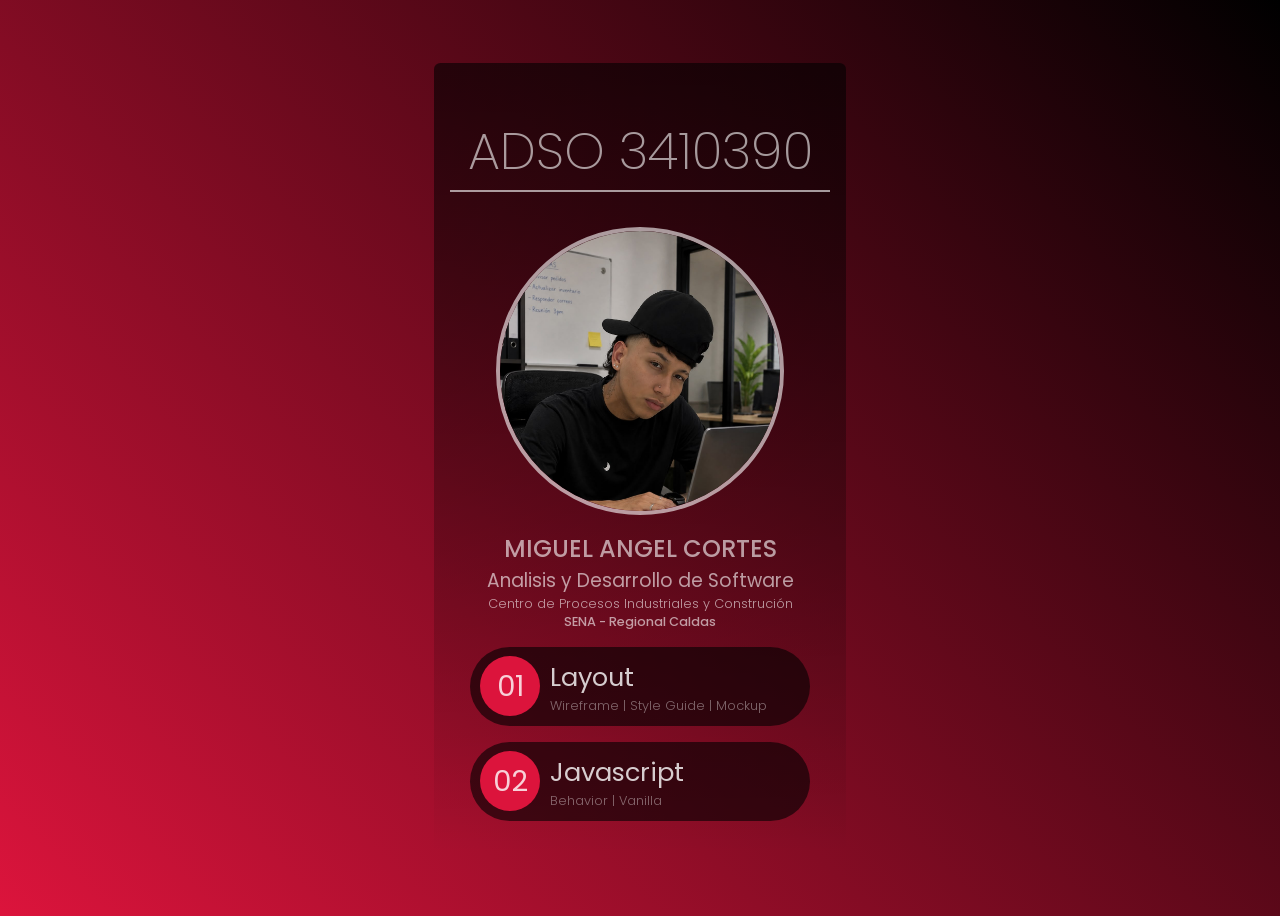
<file: index.html>
<!DOCTYPE html>
<html lang="en">
<head>
    <meta charset="UTF-8">
    <meta name="viewport" content="width=device-width, initial-scale=1.0">
    <title>ADSO 3410390</title>
    <link rel="stylesheet" href="./src/css/style.css">
</head>
<body class="mainmenu">
    <main>
        <header>
            <h1>ADSO 3410390</h1>
            <img src="./src/imagen/WhatsApp Image 2026-08-21 at 9.54.38 AM.jpeg" alt="My Profile">
            <h2>Miguel angel cortes</h2>
            <h3>Analisis y Desarrollo de Software</h3>
            <h4>Centro de Procesos Industriales y Construción </h4>
            <h5>SENA - Regional Caldas</h5>
        </header>
        <menu>
            <a href="01-layout/index.html">
                <span>01</span>
                <aside>
                    <h3>Layout</h3>
                    <small>Wireframe | Style Guide | Mockup</small>
                </aside>
            </a>
            <a href="02-javascript/index.html">
                <span>02</span>
                <aside>
                    <h3>Javascript</h3>
                    <small>Behavior | Vanilla</small>
                </aside>
            </a>
        </menu>

    </main>
</body>
</html>
</file>
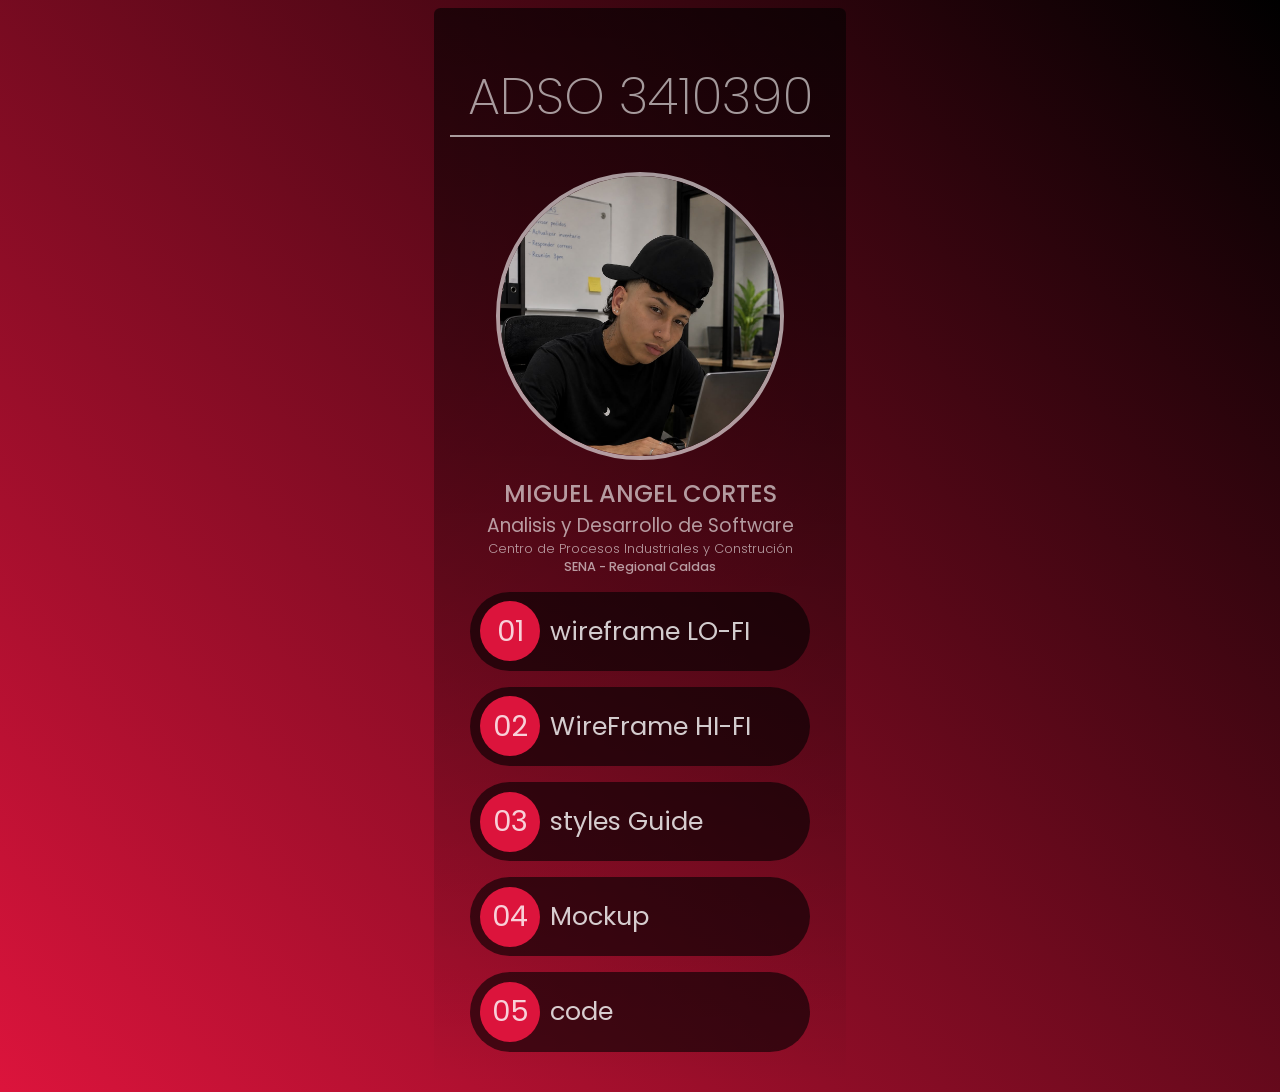
<file: 01-layout/index.html>
<!DOCTYPE html>
<html lang="en">
<head>
    <meta charset="UTF-8">
    <meta name="viewport" content="width=device-width, initial-scale=1.0">
    <title>ADSO 3410390</title>
    <link rel="stylesheet" href="../src/css/style.css">
</head>
<body class="mainmenu">
    <main>
        <header>
            <h1>ADSO 3410390</h1>
            <img src="../src/imagen/WhatsApp Image 2026-08-21 at 9.54.38 AM.jpeg" alt="My Profile">
            <h2>Miguel angel cortes</h2>
            <h3>Analisis y Desarrollo de Software</h3>
            <h4>Centro de Procesos Industriales y Construción </h4>
            <h5>SENA - Regional Caldas</h5>
        </header>
        <menu>
            <a href="./01-wireframe/index.html">
                <span>01</span>
                <aside>
                    <h3>wireframe LO-FI</h3>
                </aside>
            </a>
            <a href="./02-wireframe/index.html">
                <span>02</span>
                <aside>
                    <h3>WireFrame HI-FI</h3>
                </aside>
            </a>
            <a href="./03-stylesguide/index.html">
                <span>03</span>
                <aside>
                    <h3>styles Guide</h3>
                </aside>
            </a>
            <a href="./04-mockup/index.html">
                <span>04</span>
                <aside>
                    <h3>Mockup</h3>
                </aside>
            </a>
            <a href="./05-code/index.html">
                <span>05</span>
                <aside>
                    <h3>code</h3>
                </aside>
            </a>
        </menu>

    </main>
</body>
</html>
</file>
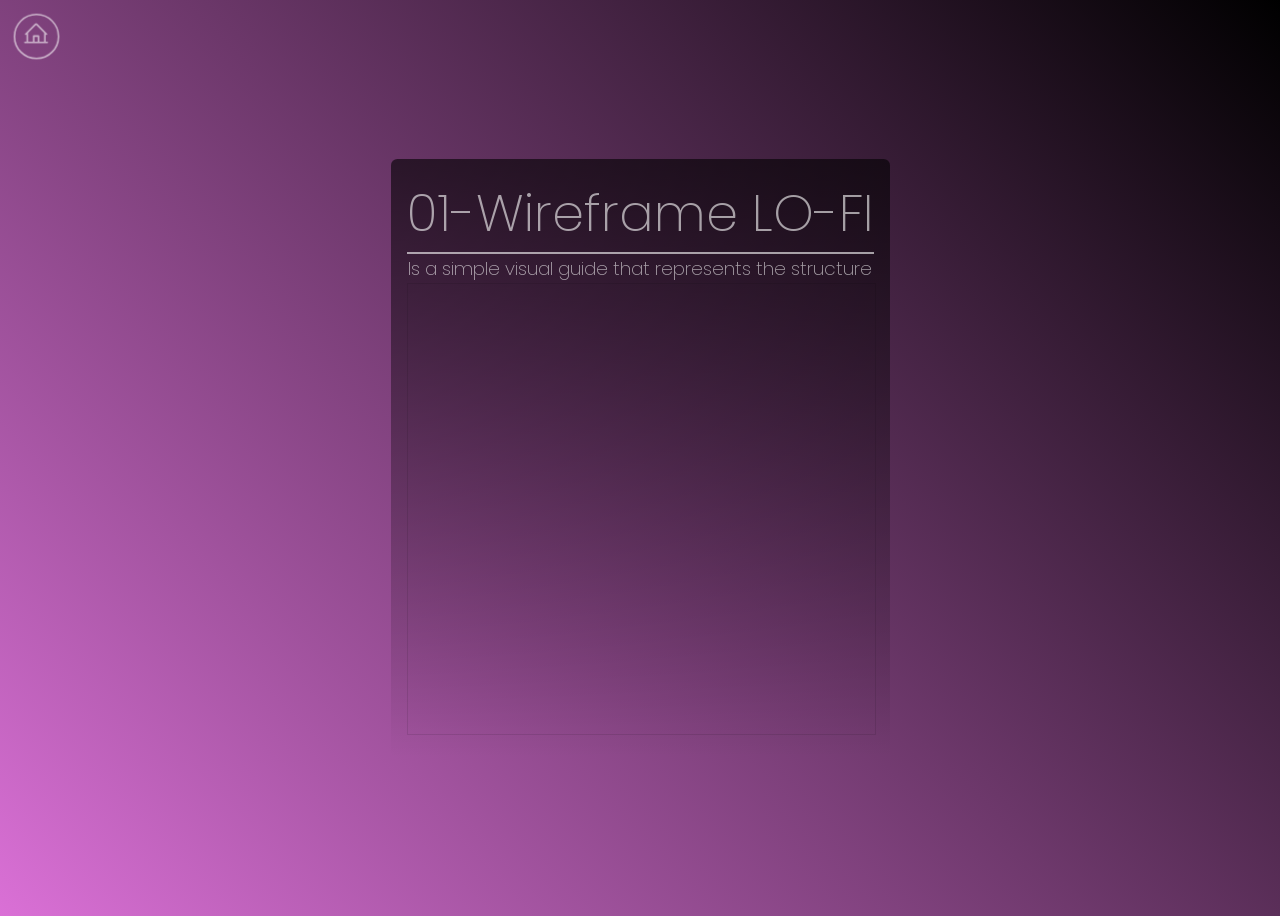
<file: 01-layout/01-wireframe/index.html>
<!DOCTYPE html>
<html lang="en">
<head>
    <meta charset="UTF-8">
    <meta name="viewport" content="width=device-width, initial-scale=1.0">
    <title>01-Layout</title>
    <link rel="stylesheet" href="../../src/css/style.css">
</head>
<body class="mainmenu layout">
    <nav class="back">
        <a href="../index.html">
            <svg xmlns="http://www.w3.org/2000/svg" width="32" height="32" fill="#fff" viewBox="0 0 256 256">
                <path d="M240,208H224V136l2.34,2.34A8,8,0,0,0,237.66,127L139.31,28.68a16,16,0,0,0-22.62,0L18.34,127a8,8,0,0,0,11.32,11.31L32,136v72H16a8,8,0,0,0,0,16H240a8,8,0,0,0,0-16ZM48,120l80-80,80,80v88H160V152a8,8,0,0,0-8-8H104a8,8,0,0,0-8,8v56H48Zm96,88H112V160h32Z"></path>
            </svg>
        </a>
    </nav>
    <main>
        <header>
            <h1>01-Wireframe LO-FI</h1>
            <h3>Is a simple visual guide that represents the structure</h3>
        </header>
        <section>
            <iframe style="border: 1px solid rgba(0, 0, 0, 0.1);" width="100%" height="450" src="https://embed.figma.com/design/ac8bqcxQf0gOl4JCahlKwq/Layaout?node-id=1-2&embed-host=share" allowfullscreen></iframe>
        </section>
    </main>
</body>
</html>
</file>
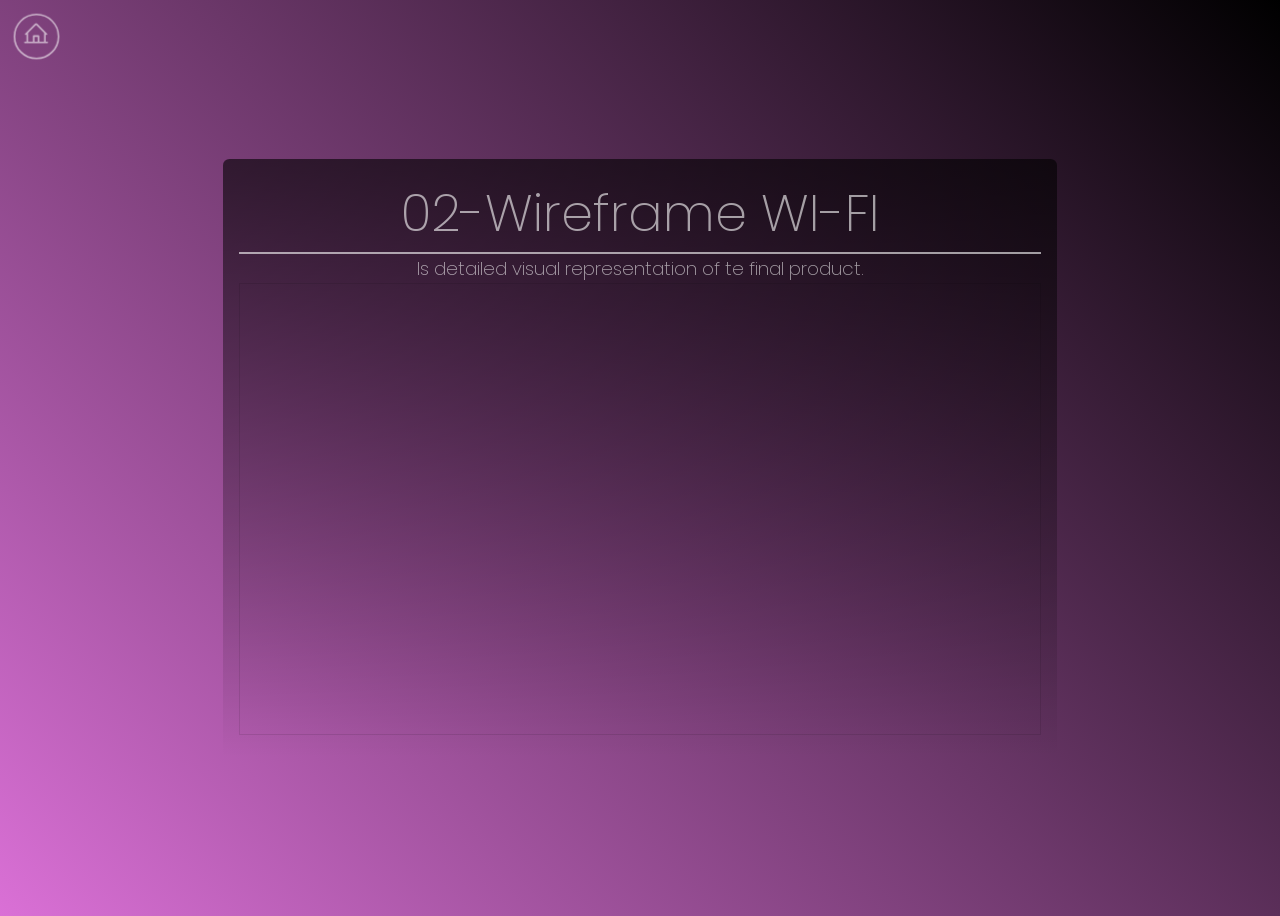
<file: 01-layout/02-wireframe/index.html>
<!DOCTYPE html>
<html lang="en">
<head>
    <meta charset="UTF-8">
    <meta name="viewport" content="width=device-width, initial-scale=1.0">
    <title>01-Layout</title>
    <link rel="stylesheet" href="../../src/css/style.css">
</head>
<body class="mainmenu layout">
    <nav class="back">
        <a href="../index.html">
            <svg xmlns="http://www.w3.org/2000/svg" width="32" height="32" fill="#fff" viewBox="0 0 256 256">
                <path d="M240,208H224V136l2.34,2.34A8,8,0,0,0,237.66,127L139.31,28.68a16,16,0,0,0-22.62,0L18.34,127a8,8,0,0,0,11.32,11.31L32,136v72H16a8,8,0,0,0,0,16H240a8,8,0,0,0,0-16ZM48,120l80-80,80,80v88H160V152a8,8,0,0,0-8-8H104a8,8,0,0,0-8,8v56H48Zm96,88H112V160h32Z"></path>
            </svg>
        </a>
    </nav>
    <main>
        <header>
            <h1>02-Wireframe WI-FI</h1>
            <h3>Is detailed visual representation of te final product.</h3>
        </header>
        <section>
            <iframe style="border: 1px solid rgba(0, 0, 0, 0.1);" width="800" height="450" src="https://embed.figma.com/design/zsAnaDIWKrsre4dEy1eItq/Sin-t%C3%ADtulo?node-id=5-214&embed-host=share" allowfullscreen></iframe>
        </section>
    </main>
</body>
</html>
</file>
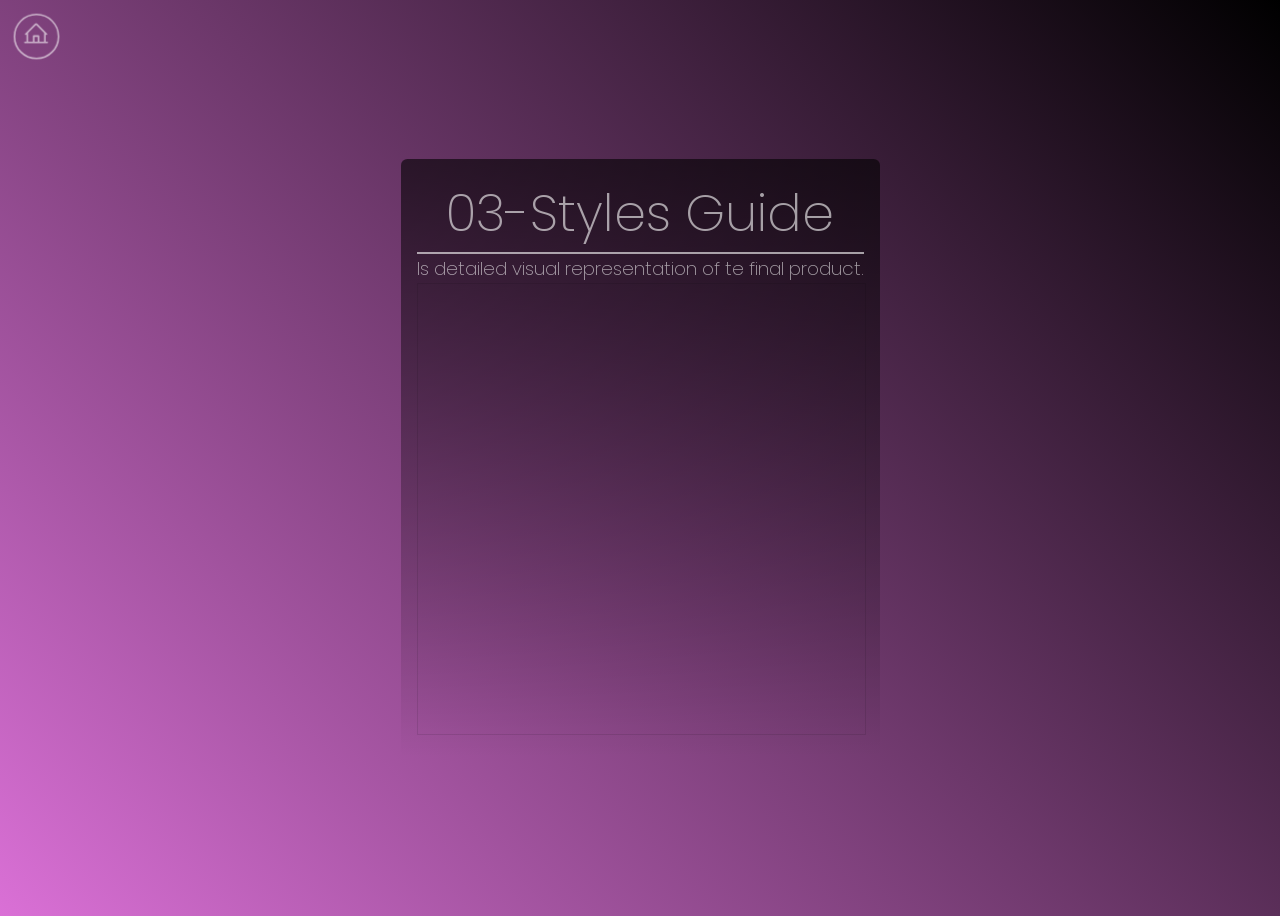
<file: 01-layout/03-stylesguide/index.html>
<!DOCTYPE html>
<html lang="en">
<head>
    <meta charset="UTF-8">
    <meta name="viewport" content="width=device-width, initial-scale=1.0">
    <title>03-Styles Guide</title>
    <link rel="stylesheet" href="../../src/css/style.css">
</head>
<body class="mainmenu layout">
    <nav class="back">
        <a href="../index.html">
            <svg xmlns="http://www.w3.org/2000/svg" width="32" height="32" fill="#fff" viewBox="0 0 256 256">
                <path d="M240,208H224V136l2.34,2.34A8,8,0,0,0,237.66,127L139.31,28.68a16,16,0,0,0-22.62,0L18.34,127a8,8,0,0,0,11.32,11.31L32,136v72H16a8,8,0,0,0,0,16H240a8,8,0,0,0,0-16ZM48,120l80-80,80,80v88H160V152a8,8,0,0,0-8-8H104a8,8,0,0,0-8,8v56H48Zm96,88H112V160h32Z"></path>
            </svg>
        </a>
    </nav>
    <main>
        <header>
            <h1>03-Styles Guide</h1>
            <h3>Is detailed visual representation of te final product.</h3>
        </header>
        <section>
            <iframe style="border: 1px solid rgba(0, 0, 0, 0.1);" width="100%" height="450" src="https://embed.figma.com/design/zsAnaDIWKrsre4dEy1eItq/Sin-t%C3%ADtulo?node-id=39-4&embed-host=share" allowfullscreen></iframe>
        </section>
    </main>
</body>
</html>
</file>
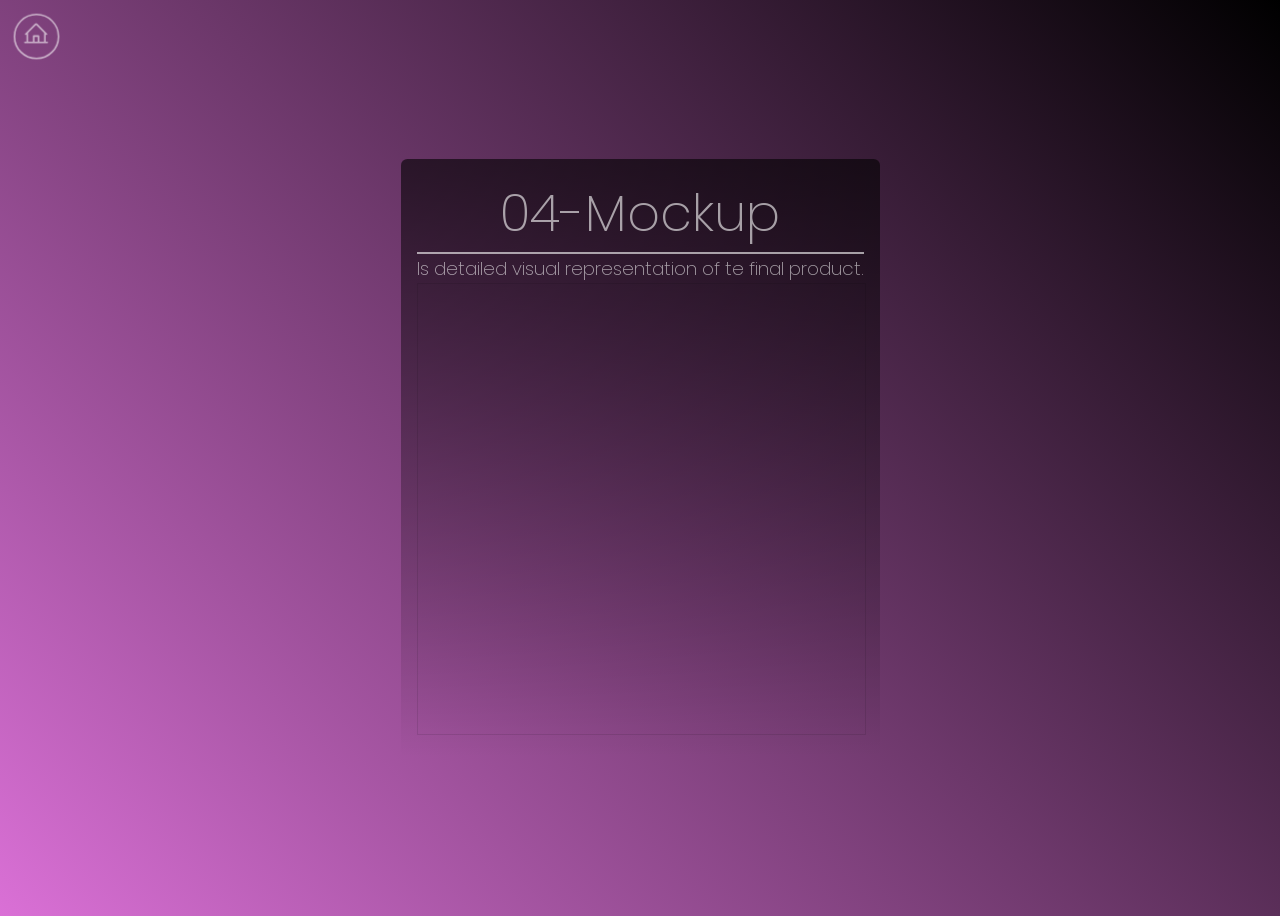
<file: 01-layout/04-mockup/index.html>
<!DOCTYPE html>
<html lang="en">
<head>
    <meta charset="UTF-8">
    <meta name="viewport" content="width=device-width, initial-scale=1.0">
    <title>04-Mockup</title>
    <link rel="stylesheet" href="../../src/css/style.css">
</head>
<body class="mainmenu layout">
    <nav class="back">
        <a href="../index.html">
            <svg xmlns="http://www.w3.org/2000/svg" width="32" height="32" fill="#fff" viewBox="0 0 256 256">
                <path d="M240,208H224V136l2.34,2.34A8,8,0,0,0,237.66,127L139.31,28.68a16,16,0,0,0-22.62,0L18.34,127a8,8,0,0,0,11.32,11.31L32,136v72H16a8,8,0,0,0,0,16H240a8,8,0,0,0,0-16ZM48,120l80-80,80,80v88H160V152a8,8,0,0,0-8-8H104a8,8,0,0,0-8,8v56H48Zm96,88H112V160h32Z"></path>
            </svg>
        </a>
    </nav>
    <main>
        <header>
            <h1>04-Mockup</h1>
            <h3>Is detailed visual representation of te final product.</h3>
        </header>
        <section>
            <iframe style="border: 1px solid rgba(0, 0, 0, 0.1);" width="100%" height="450" src="https://embed.figma.com/design/zsAnaDIWKrsre4dEy1eItq/Sin-t%C3%ADtulo?node-id=39-4&embed-host=share" allowfullscreen></iframe>
        </section>
    </main>
</body>
</html>
</file>
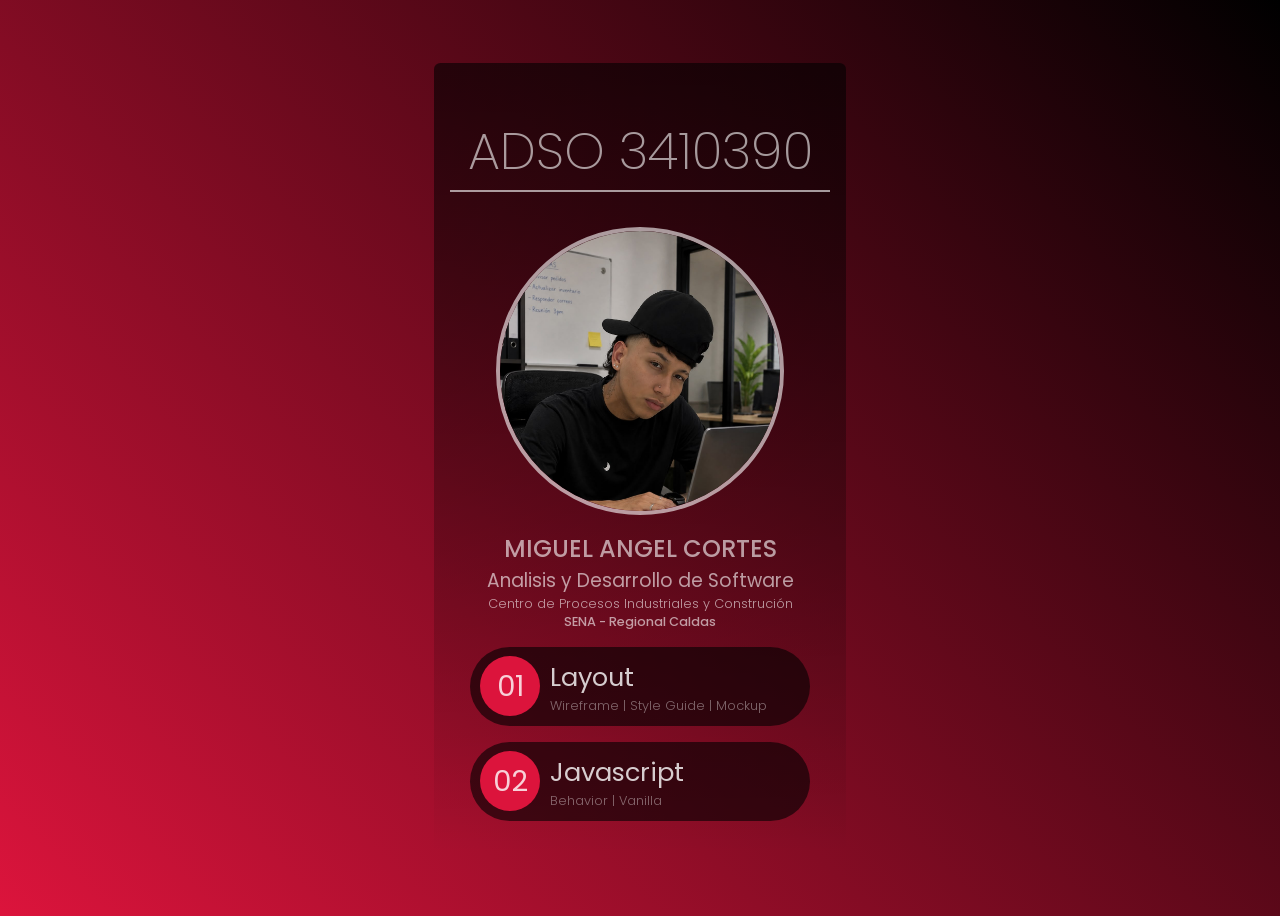
<file: indice.html>
<!DOCTYPE html>
<html lang="en">
<head>
    <meta charset="UTF-8">
    <meta name="viewport" content="width=device-width, initial-scale=1.0">
    <title>ADSO 3410390</title>
    <link rel="stylesheet" href="src/css/master.css">
</head>
<body class="mainmenu">
    <main>
        <header>
            <h1>ADSO 3410390</h1>
            <img src="src/imagen/WhatsApp Image 2026-08-21 at 9.54.38 AM.jpeg" alt="My Profile">
            <h2>Miguel angel cortes</h2>
            <h3>Analisis y Desarrollo de Software</h3>
            <h4>Centro de Procesos Industriales y Construción </h4>
            <h5>SENA - Regional Caldas</h5>
        </header>
        <menu>
            <a href="01-layout/index.html">
                <span>01</span>
                <aside>
                    <h3>Layout</h3>
                    <small>Wireframe | Style Guide | Mockup</small>
                </aside>
            </a>
            <a href="02-javascript/index.html">
                <span>02</span>
                <aside>
                    <h3>Javascript</h3>
                    <small>Behavior | Vanilla</small>
                </aside>
            </a>
        </menu>

    </main>
</body>
</html>
</file>
<file: src/css/style.css>
/* Google Fonts: Poppins */
@import url('https://fonts.googleapis.com/css2?family=Poppins:ital,wght@0,100;0,200;0,300;0,400;0,500;0,600;0,700;0,800;0,900;1,100;1,200;1,300;1,400;1,500;1,600;1,700;1,800;1,900&display=swap');

body {
    #mburger {
    display: flex;
    flex-direction: column;
    justify-content: space-between;
    position: fixed;
    top: 20px;
    right: 20px; /* O left, según donde lo quieras */
    z-index: 100;
    width: 40px;
    height: 30px;
    background: transparent;
    border: none;
    cursor: pointer;
    padding: 0;
}
#mburger span {
    display: block;
    width: 100%;
    height: 3px;
    background: #fff;
    border-radius: 3px;
    transition: 0.3s;
}
    align-items: center;
    background: linear-gradient(45deg, crimson, black);
    color: #fff9;
    display: flex;
    font-family: Poppins, serif;
    justify-content: center;
    min-height: 100dvh;

    nav.back {
        align-items: center;
        border: 2px solid #fff;
        border-radius: 50%;
        display: flex;
        justify-content: center;
        height: 40px;
        left: 8px;
        opacity: .6;
        padding: 0.4rem;
        position: fixed;
        top: 8px;
        transform: scale(.8);
        transition: all 0.4s ease-in;
        width: 40px;
        &:hover {
            transform: scale(1.1);
            opacity: 1;
        }
    }

    &.mainmenu.layout {
         background: linear-gradient(45deg, orchid, black);
         main {
            header {
                h1 {
                    margin: 0;
                }
                h3 {
                    font-weight: 200;
                }
                img {
                    background-color: #0003;
                }
            }
            menu {
                gap: 0.4rem;
                a:is(:link, :visited) {
                    span {
                        background-color: orchid;
                    }
                    aside {
                        h3 {
                            font-size: 1rem;
                        }
                    }
                    &:is(:hover) {
                        background-color: orchid;
                    }
                }
            }
         }
    }

    main {
        background: linear-gradient(to bottom, #0009, #0000);
        border-radius: 0.4rem;
        min-width: 380px;
        padding: 1rem;
    }
    /* Main Menu */
    &.mainmenu {
        main {
            header {
                h1 {
                    border-bottom: 2px solid #fff9;
                    font-size: 3.2rem;
                    font-weight: 200;
                    text-align: center;
                }
                img {
                    border: 4px solid #fff9;
                    border-radius: 50%;
                    display: flex;
                    height: 280px;
                    margin: 1rem auto;
                    object-fit: cover;
                    object-position: top;
                    width: 280px;
                }
                h2 {
                    font-weight: 500;
                    margin: 0;
                    text-transform: uppercase;
                    text-align: center;
                }
                h3 {
                    font-weight: 400;
                    margin: 0;
                    text-align: center;
                }
                h4 {
                    font-weight: 300;
                    font-size: 0.8rem;
                    margin: 0;
                    text-align: center;
                }
                h5 {
                    font-size: 0.8rem;
                    font-weight: 500;
                    margin: 0;
                    text-align: center;
                }
            }
            menu {
                align-items: center;
                display: flex;
                flex-direction: column;
                gap: 1rem;
                justify-content: center;
                padding: 0;
                a:is(:link, :visited) {
                    align-items: center;
                    background-color: #0009;
                    border-radius: 5rem;
                    color: #fffc;
                    display: flex;
                    padding: 0.6rem;
                    text-decoration:none;
                    transition: all 0.4s ease-in;
                    width: 320px;
                    &:is(:hover) {
                        background-color: crimson;
                        transform: scale(1.04) translateX(18px);
                    }
                    span {
                        align-items: center;
                        background-color: crimson;
                        border-radius: 50%;
                        display: flex;
                        justify-content: center;
                        font-size: 1.8rem;
                        height: 60px;
                        transition: all 0.4s ease-in;
                        width: 60px;
                    }
                    &:hover span {
                        background-color: #0009;
                    }
                    aside {
                        margin-left: 0.6rem;
                        display: flex;
                        flex-direction: column;
                        justify-content: center;
                        align-items: start;
                        h3 {
                            margin: 0;
                            font-size: 1.6rem;
                            font-weight: 400;
                        }
                        small {
                            color: #fff6;
                            font-size: 0.8rem;
                            font-weight: 300;
                        }
                    }
                }
            }
        }
    }
}
</file>
<file: src/css/master.css>
/* Google Fonts: Poppins */
@import url('https://fonts.googleapis.com/css2?family=Poppins:ital,wght@0,100;0,200;0,300;0,400;0,500;0,600;0,700;0,800;0,900;1,100;1,200;1,300;1,400;1,500;1,600;1,700;1,800;1,900&display=swap');


body {
    align-items: center;
    background: linear-gradient(45deg, crimson, black);
    color: #fff9;
    display: flex;
    font-family: Poppins, serif;
    justify-content: center;
    min-height: 100dvh;

    nav.back {
        align-items: center;
        border: 2px solid #fff;
        border-radius: 50%;
        display: flex;
        justify-content: center;
        height: 40px;
        left: 8px;
        opacity: .6;
        padding: 0.4rem;
        position: fixed;
        top: 8px;
        transform: scale(.8);
        transition: all 0.4s ease-in;
        width: 40px;
        &:hover {
            transform: scale(1.1);
            opacity: 1;
        }
    }

    &.mainmenu.layout {
         background: linear-gradient(45deg, orchid, black);
         main {
            header {
                h1 {
                    margin: 0;
                }
                h3 {
                    font-weight: 200;
                }
                img {
                    background-color: #0003;
                }
            }
            menu {
                gap: 0.4rem;
                a:is(:link, :visited) {
                    span {
                        background-color: orchid;
                    }
                    aside {
                        h3 {
                            font-size: 1rem;
                        }
                    }
                    &:is(:hover) {
                        background-color: orchid;
                    }
                }
            }
         }
    }

    main {
        background: linear-gradient(to bottom, #0009, #0000);
        border-radius: 0.4rem;
        min-width: 380px;
        padding: 1rem;
    }
    /* Main Menu */
    &.mainmenu {
        main {
            header {
                h1 {
                    border-bottom: 2px solid #fff9;
                    font-size: 3.2rem;
                    font-weight: 200;
                    text-align: center;
                }
                img {
                    border: 4px solid #fff9;
                    border-radius: 50%;
                    display: flex;
                    height: 280px;
                    margin: 1rem auto;
                    object-fit: cover;
                    object-position: top;
                    width: 280px;
                }
                h2 {
                    font-weight: 500;
                    margin: 0;
                    text-transform: uppercase;
                    text-align: center;
                }
                h3 {
                    font-weight: 400;
                    margin: 0;
                    text-align: center;
                }
                h4 {
                    font-weight: 300;
                    font-size: 0.8rem;
                    margin: 0;
                    text-align: center;
                }
                h5 {
                    font-size: 0.8rem;
                    font-weight: 500;
                    margin: 0;
                    text-align: center;
                }
            }
            menu {
                align-items: center;
                display: flex;
                flex-direction: column;
                gap: 1rem;
                justify-content: center;
                padding: 0;
                a:is(:link, :visited) {
                    align-items: center;
                    background-color: #0009;
                    border-radius: 5rem;
                    color: #fffc;
                    display: flex;
                    padding: 0.6rem;
                    text-decoration:none;
                    transition: all 0.4s ease-in;
                    width: 320px;
                    &:is(:hover) {
                        background-color: crimson;
                        transform: scale(1.04) translateX(18px);
                    }
                    span {
                        align-items: center;
                        background-color: crimson;
                        border-radius: 50%;
                        display: flex;
                        justify-content: center;
                        font-size: 1.8rem;
                        height: 60px;
                        transition: all 0.4s ease-in;
                        width: 60px;
                    }
                    &:hover span {
                        background-color: #0009;
                    }
                    aside {
                        margin-left: 0.6rem;
                        display: flex;
                        flex-direction: column;
                        justify-content: center;
                        align-items: start;
                        h3 {
                            margin: 0;
                            font-size: 1.6rem;
                            font-weight: 400;
                        }
                        small {
                            color: #fff6;
                            font-size: 0.8rem;
                            font-weight: 300;
                        }
                    }
                }
            }
        }
    }
}
</file>
